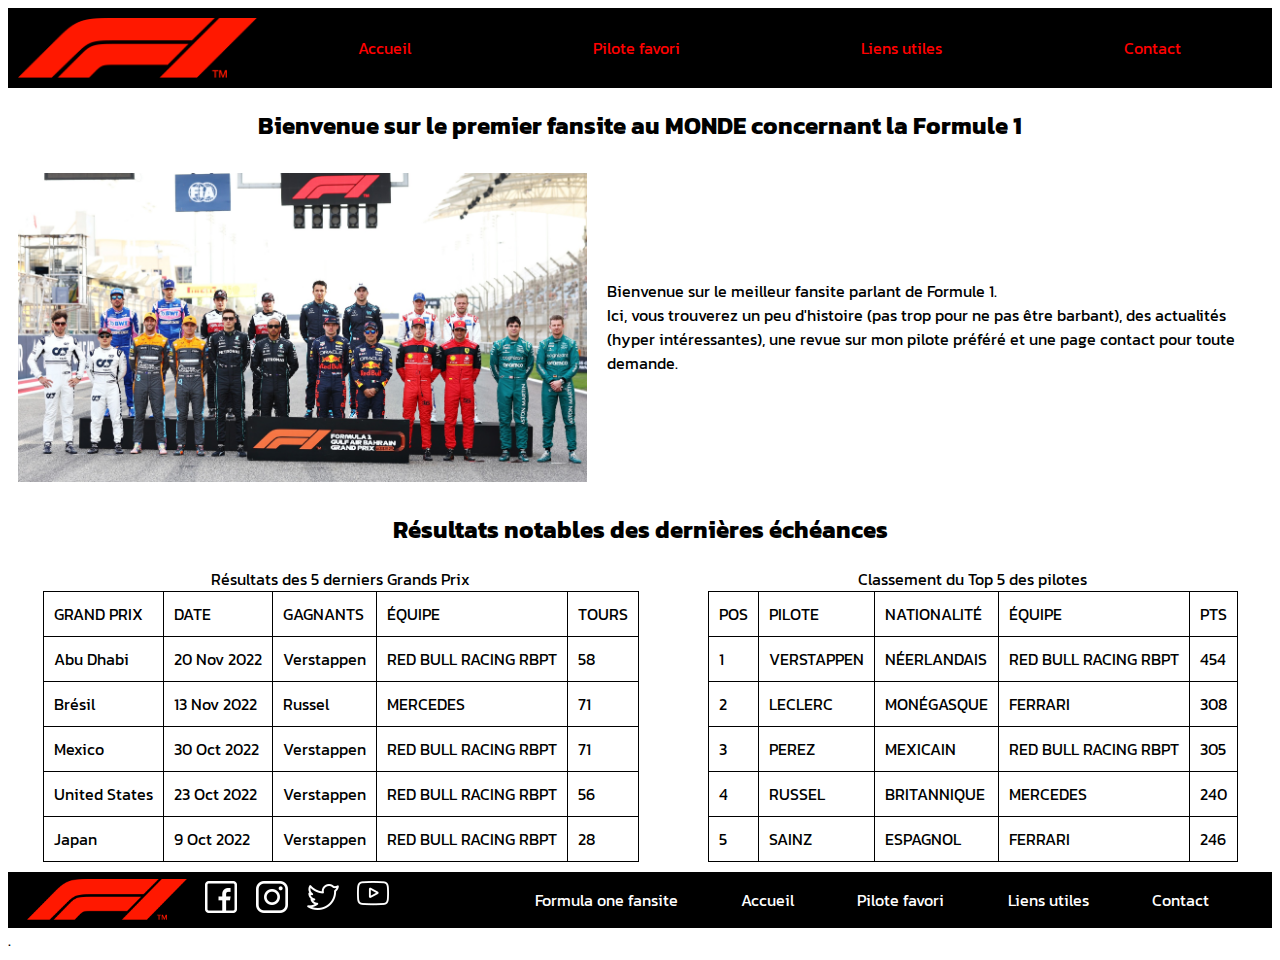
<file: index.html>
<!DOCTYPE html>
<html lang="fr">
<head>
    <meta charset="UTF-8">
    <meta http-equiv="X-UA-Compatible" content="IE=edge">
    <meta name="viewport" content="width=device-width, initial-scale=1.0">
    <link rel="stylesheet" href="./fansite.css">
    <link rel="preconnect" href="https://fonts.googleapis.com">
    <link rel="preconnect" href="https://fonts.gstatic.com" crossorigin>
    <link href="https://fonts.googleapis.com/css2?family=Poppins:wght@300;500;700&display=swap" rel="stylesheet">
    <link href="https://fonts.googleapis.com/css2?family=Kanit:ital,wght@0,100;0,200;0,300;0,400;0,500;1,100;1,200;1,300;1,400;1,500&display=swap" rel="stylesheet">
    <title>Fansite</title>
</head>
<body>
    <header>
        <img src="./images/logof1.png" alt="logoformule1">
        <nav>
            <a href="./index.html">Accueil</a>
            <a href="./favoritedriver.html">Pilote favori</a>
            <a href="./liensutiles.html">Liens utiles</a>
            <a href="./contact.html">Contact</a>
        </nav>
    </header>
    <main>
        <h2>Bienvenue sur le premier fansite au MONDE concernant la Formule 1</h2>
        <div class="intropart">
            <img src="./images/pilotesf1.png" alt="imagevoituredeformuleundansunviragelorsdungrandprix" id="imageintroductioncontent">
            <section class="introductioncontent">
                <p>Bienvenue sur le meilleur fansite parlant de Formule 1.<br>
                    Ici, vous trouverez un peu d'histoire (pas trop pour ne pas être barbant), des actualités <br> (hyper intéressantes),
                    une revue sur mon pilote préféré et une page contact pour toute demande.</p>
            </section>
        </div>
        <h2>Résultats notables des dernières échéances</h2>
    <section class="lastresults">
        <table>
            <caption>Résultats des 5 derniers Grands Prix</caption>
            <tr>
                <td>GRAND PRIX</td>
                <td>DATE</td>
                <td>GAGNANTS</td>
                <td>ÉQUIPE</td>
                <td>TOURS</td>
            </tr>
            <tr>
                <td>Abu Dhabi</td>
                <td>20 Nov 2022</td>
                <td>Verstappen</td>
                <td>RED BULL RACING RBPT</td>
                <td>58</td>
            </tr>
            <tr>
                <td>Brésil</td>
                <td>13 Nov 2022</td>
                <td>Russel</td>
                <td>MERCEDES</td>
                <td>71</td>
            </tr>
            <tr>
                <td>Mexico</td>
                <td>30 Oct 2022</td>
                <td>Verstappen</td>
                <td>RED BULL RACING RBPT</td>
                <td>71</td>
            </tr>
            <tr>
                <td>United States</td>
                <td>23 Oct 2022</td>
                <td>Verstappen</td>
                <td>RED BULL RACING RBPT</td>
                <td>56</td>
            </tr>
            <tr>
                <td>Japan</td>
                <td>9 Oct 2022</td>
                <td>Verstappen</td>
                <td>RED BULL RACING RBPT</td>
                <td>28</td>
            </tr>
        </table>
        <table>
            <caption>Classement du Top 5 des pilotes</caption>
            <tr>
                <td>POS</td>
                <td>PILOTE</td>
                <td>NATIONALITÉ</td>
                <td>ÉQUIPE</td>
                <td>PTS</td>
            </tr>
            <tr>
                <td>1</td>
                <td>VERSTAPPEN</td>
                <td>NÉERLANDAIS</td>
                <td>RED BULL RACING RBPT</td>
                <td>454</td>
            </tr>
            <tr>
                <td>2</td>
                <td>LECLERC</td>
                <td>MONÉGASQUE</td>
                <td>FERRARI</td>
                <td>308</td>
            </tr>
            <tr>
                <td>3</td>
                <td>PEREZ</td>
                <td>MEXICAIN</td>
                <td>RED BULL RACING RBPT</td>
                <td>305</td>
            </tr>
            <tr>
                <td>4</td>
                <td>RUSSEL</td>
                <td>BRITANNIQUE</td>
                <td>MERCEDES</td>
                <td>240</td>
            </tr>
            <tr>
                <td>5</td>
                <td>SAINZ</td>
                <td>ESPAGNOL</td>
                <td>FERRARI</td>
                <td>246</td>
            </tr>
        </table>
    </section>
    <footer>
        <section class="imgsocialcontent">
            <img src="./images/logof1.png" alt="logof1" class="img1">
            <a href="https://www.facebook.com/Formula1/"><img src="./images/facebook.png" alt="logofacebook"></a>
            <a href="https://www.instagram.com/f1/"><img src="./images/instagram.png" alt="logoinstagram"></a>
            <a href="https://twitter.com/F1"><img src="./images/twitter.png" alt="logotwitter"></a>
            <a href="https://www.youtube.com/c/F1/videos"><img src="./images/youtube.png" alt="logoyoutube"></a>
        </section>
        <section class="menufooter">
            <ul>
                <li><a href="#">Formula one fansite</a></li>
                <li><a href="./index.html">Accueil</a></li>
                <li><a href="./favoritedriver.html">Pilote favori</a></li>
                <li><a href="./liensutiles.html">Liens utiles</a></li>
                <li><a href="./contact.html">Contact</a></li>
            </ul>
        </section>
    </footer>.
    </main>
</body>
</html>
</file>
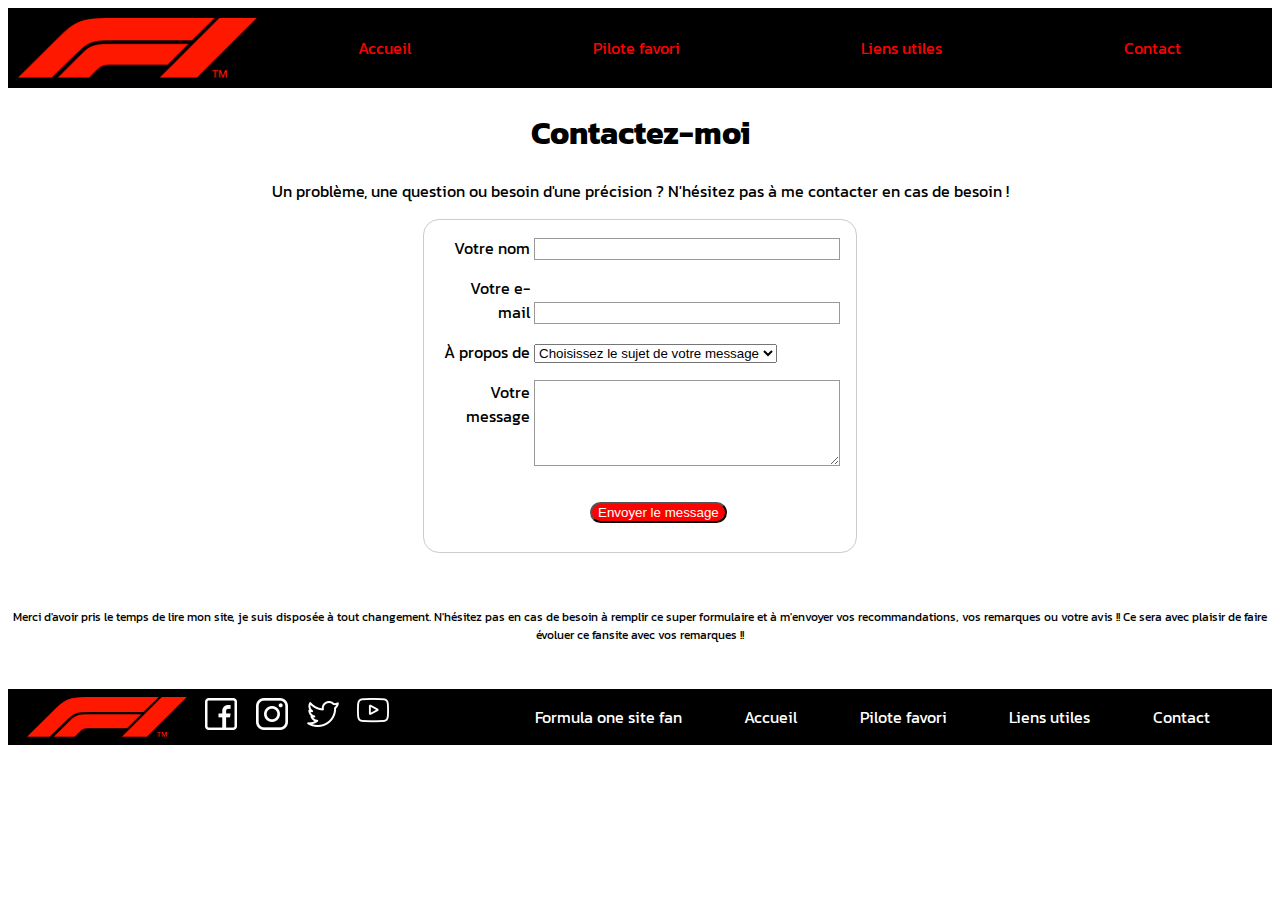
<file: contact.html>
<!DOCTYPE html>
<html lang="fr">
<head>
    <meta charset="UTF-8">
    <meta http-equiv="X-UA-Compatible" content="IE=edge">
    <meta name="viewport" content="width=device-width, initial-scale=1.0">
    <link rel="stylesheet" href="./fansite.css">
    <link rel="preconnect" href="https://fonts.googleapis.com">
    <link rel="preconnect" href="https://fonts.gstatic.com" crossorigin>
    <link href="https://fonts.googleapis.com/css2?family=Poppins:wght@300;500;700&display=swap" rel="stylesheet">
    <link href="https://fonts.googleapis.com/css2?family=Kanit:ital,wght@0,100;0,200;0,300;0,400;0,500;1,100;1,200;1,300;1,400;1,500&display=swap" rel="stylesheet">
    <title>Contact</title>
</head>
<body>
    <header>
        <img src="./images/logof1.png" alt="logoformule1">
        <nav>
            <a href="./index.html">Accueil</a>
            <a href="./favoritedriver.html">Pilote favori</a>
            <a href="./liensutiles.html">Liens utiles</a>
            <a href="./contact.html">Contact</a>
        </nav>
    </header>
    <main>
        <div class="contactezmoi">
            <h1>Contactez-moi</h1>
            <p>Un problème, une question ou besoin d'une précision ? N'hésitez pas à me contacter en cas de besoin !</p>
            <form action="/ma-page-de-traitement" method="post">
            <div>
                <label for="nom">Votre nom</label>
                <input type="text" name="user_name" id="name">
            </div>
            <div>
                <label for="mail">Votre e-mail</label>
                <input type="email" name="user_mail" id="email">
            </div>
            <div>
                <label for="sujet">À propos de </label>
                <select name="sujet" id="sujet" required>
                    <option value="">Choisissez le sujet de votre message</option>
                    <option value="">Problème avec une section du site</option>
                    <option value="">Question à propos du contenu</option>
                    <option value="">Autre</option>
                </select>
            </div>
            <div>
                <label for="message">Votre message</label>
                <textarea name="user_message" id="msg"></textarea>
            </div>
            <div class="button">
                <button type="submit">Envoyer le message</button>
            </div>
            </form>
        </div>
        <section class="festivitemax">
            <p>Merci d'avoir pris le temps de lire mon site, je suis disposée à tout changement. N'hésitez pas en cas de besoin à remplir ce super
                formulaire et à m'envoyer vos recommandations, vos remarques ou votre avis !! Ce sera avec plaisir de faire évoluer ce fansite avec
                vos remarques !!</p>
        </section>
    </main>
    <footer>
        <section class="imgsocialcontent">
            <img src="./images/logof1.png" alt="logof1" class="img1">
            <a href="https://www.facebook.com/Formula1/"><img src="./images/facebook.png" alt="logofacebook"></a>
            <a href="https://www.instagram.com/f1/"><img src="./images/instagram.png" alt="logoinstagram"></a>
            <a href="https://twitter.com/F1"><img src="./images/twitter.png" alt="logotwitter"></a>
            <a href="https://www.youtube.com/c/F1/videos"><img src="./images/youtube.png" alt="logoyoutube"></a>
        </section>
        <section class="menufooter">
            <ul>
                <li><a href="#">Formula one site fan</a></li>
                <li><a href="./index.html">Accueil</a></li>
                <li><a href="./favoritedriver.html">Pilote favori</a></li>
                <li><a href="./liensutiles.html">Liens utiles</a></li>
                <li><a href="./contact.html">Contact</a></li>
            </ul>
        </section>
    </footer>
</body>
</html>
</file>
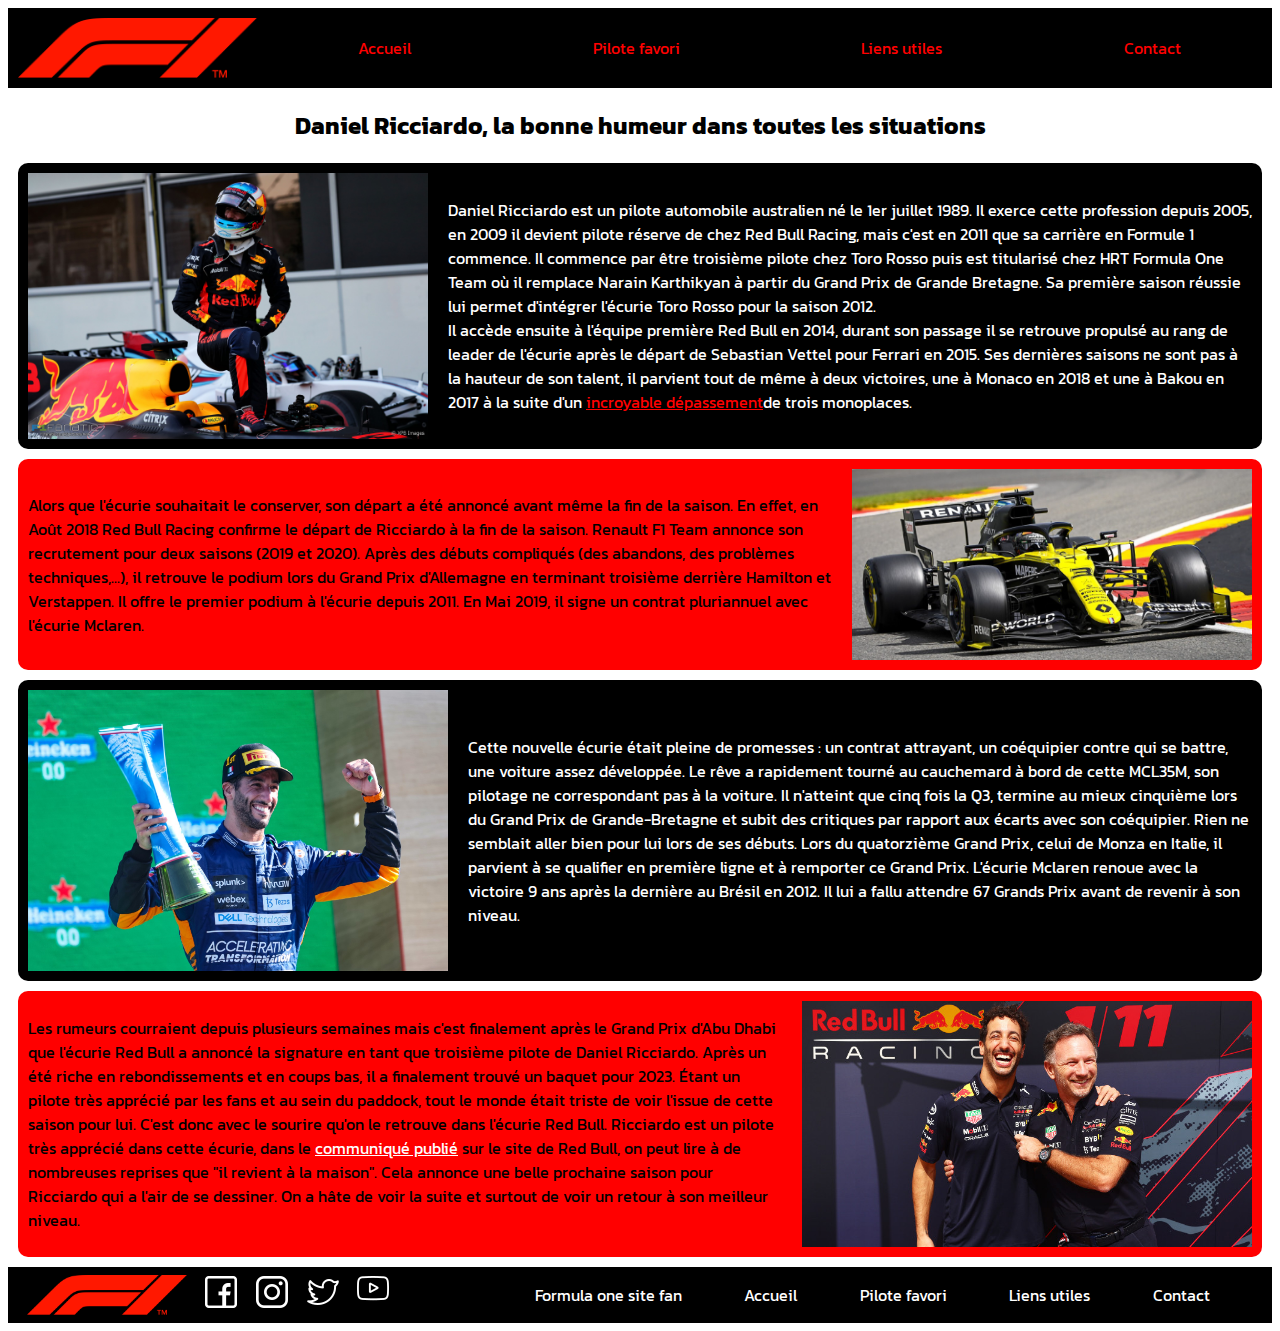
<file: favoritedriver.html>
<!DOCTYPE html>
<html lang="fr">
<head>
    <meta charset="UTF-8">
    <meta http-equiv="X-UA-Compatible" content="IE=edge">
    <meta name="viewport" content="width=device-width, initial-scale=1.0">
    <link rel="stylesheet" href="./fansite.css">
    <link rel="preconnect" href="https://fonts.googleapis.com">
    <link rel="preconnect" href="https://fonts.gstatic.com" crossorigin>
    <link href="https://fonts.googleapis.com/css2?family=Poppins:wght@300;500;700&display=swap" rel="stylesheet">
    <link href="https://fonts.googleapis.com/css2?family=Kanit:ital,wght@0,100;0,200;0,300;0,400;0,500;1,100;1,200;1,300;1,400;1,500&display=swap" rel="stylesheet">

    <title>Pilote préféré</title>
</head>
<body>
    <header>
        <img src="./images/logof1.png" alt="logoformule1">
        <nav>
            <a href="./index.html">Accueil</a>
            <a href="./favoritedriver.html">Pilote favori</a>
            <a href="./liensutiles.html">Liens utiles</a>
            <a href="./contact.html">Contact</a>
        </nav>
    </header>
    <h2>Daniel Ricciardo, la bonne humeur dans toutes les situations</h2>
    <main class="main2">
        <section class="rightcontentintroduction">
            <img src="./images/danielricciardobakou2017.jpg" alt="danielricciardolorsdesavictoireabakouen2017" class="dr3bakou2017">
            <p>Daniel Ricciardo est un pilote automobile australien né le 1er juillet 1989.
                Il exerce cette profession depuis 2005, en 2009 il devient pilote réserve de chez Red Bull Racing, mais c'est en 2011 que sa 
                carrière en Formule 1 commence. Il commence par être troisième pilote chez Toro Rosso puis est titularisé chez HRT Formula One 
                Team où il remplace Narain Karthikyan à partir du Grand Prix de Grande Bretagne. Sa première saison réussie lui permet d'intégrer
                l'écurie Toro Rosso pour la saison 2012.<br>Il accède ensuite à l'équipe première Red Bull en 2014, durant son passage il se retrouve 
                propulsé au rang de leader de l'écurie après le départ de Sebastian Vettel pour Ferrari en 2015. Ses dernières saisons ne sont pas à
                la hauteur de son talent, il parvient tout de même à deux victoires, une à Monaco en 2018 et une à Bakou en 2017 à la suite d'un 
                 <a href="https://www.youtube.com/watch?v=WoVE4H807hI&ab_channel=FORMULA1"> incroyable dépassement</a>de trois monoplaces.</p>
        
        </section>
        <section class="leftcontentintroduction">
            <p>Alors que l'écurie souhaitait le conserver, son départ a été annoncé avant même la fin de la saison. En effet, en Août 2018 Red Bull
                Racing confirme le départ de Ricciardo à la fin de la saison. Renault F1 Team annonce son recrutement pour deux saisons (2019 et 2020).
                Après des débuts compliqués (des abandons, des problèmes techniques,...), il retrouve le podium lors du Grand Prix d'Allemagne en terminant
                troisième derrière Hamilton et Verstappen. Il offre le premier podium à l'écurie depuis 2011. En Mai 2019, il signe un contrat pluriannuel
                avec l'écurie Mclaren.</p>
            <img src="./images/danielricciardorenault.png" alt="danielricciardodanssavoitureaveclecurierenault" class="dr3renault">
        </section>
        <section class="endcontentintroduction">
            <img src="./images/danielricciardomonza2021.jpg" alt="danielricciardo" class="dr3monza2021">
            <p>Cette nouvelle écurie était pleine de promesses : un contrat attrayant, un coéquipier contre qui se battre, une voiture assez développée.
                Le rêve a rapidement tourné au cauchemard à bord de cette MCL35M, son pilotage ne correspondant pas à la voiture. Il n'atteint que cinq fois la Q3, 
                termine au mieux cinquième lors du Grand Prix de Grande-Bretagne et subit des critiques par rapport aux écarts avec son coéquipier. Rien ne semblait
                aller bien pour lui lors de ses débuts. Lors du quatorzième Grand Prix, celui de Monza en Italie, il parvient à se qualifier en première ligne et à 
                remporter ce Grand Prix. L'écurie Mclaren renoue avec la victoire 9 ans après la dernière au Brésil en 2012. Il lui a fallu attendre 67 Grands Prix
                avant de revenir à son niveau.</p>
        </section>
        <section class="endbiscontentintroduction">
            <p>Les rumeurs courraient depuis plusieurs semaines mais c'est finalement après le Grand Prix d'Abu Dhabi que l'écurie Red Bull a annoncé la signature 
                en tant que troisième pilote de Daniel Ricciardo. Après un été riche en rebondissements et en coups bas, il a finalement trouvé un baquet pour 2023.
                Étant un pilote très apprécié par les fans et au sein du paddock, tout le monde était triste de voir l'issue de cette saison pour lui. C'est donc avec
                le sourire qu'on le retrouve dans l'écurie Red Bull. Ricciardo est un pilote très apprécié dans cette écurie, dans le 
                <a href="https://www.redbullracing.com/int-en/daniel-ricciardo-announcement"> communiqué publié</a> sur le site de Red Bull, on peut lire à de nombreuses
                reprises que "il revient à la maison". Cela annonce une belle prochaine saison pour Ricciardo qui a l'air de se dessiner. On a hâte de voir la suite et 
                surtout de voir un retour à son meilleur niveau.</p>
            <img src="./images/danielricciardoredbull2023.jpg" alt="danielricciardoavecledirecteurdel'équipeRedBullRacing" class="dr3redbull2023">
        </section>
    </main>
    <footer>
        <section class="imgsocialcontent">
            <img src="./images/logof1.png" alt="logof1" class="img1">
            <a href="https://www.facebook.com/Formula1/"><img src="./images/facebook.png" alt="logofacebook"></a>
            <a href="https://www.instagram.com/f1/"><img src="./images/instagram.png" alt="logoinstagram"></a>
            <a href="https://twitter.com/F1"><img src="./images/twitter.png" alt="logotwitter"></a>
            <a href="https://www.youtube.com/c/F1/videos"><img src="./images/youtube.png" alt="logoyoutube"></a>
        </section>
        <section class="menufooter">
            <ul>
                <li><a href="#">Formula one site fan</a></li>
                <li><a href="./index.html">Accueil</a></li>
                <li><a href="./favoritedriver.html">Pilote favori</a></li>
                <li><a href="./liensutiles.html">Liens utiles</a></li>
                <li><a href="./contact.html">Contact</a></li>
            </ul>
        </section>
    </footer>
</body>
</html>
</file>
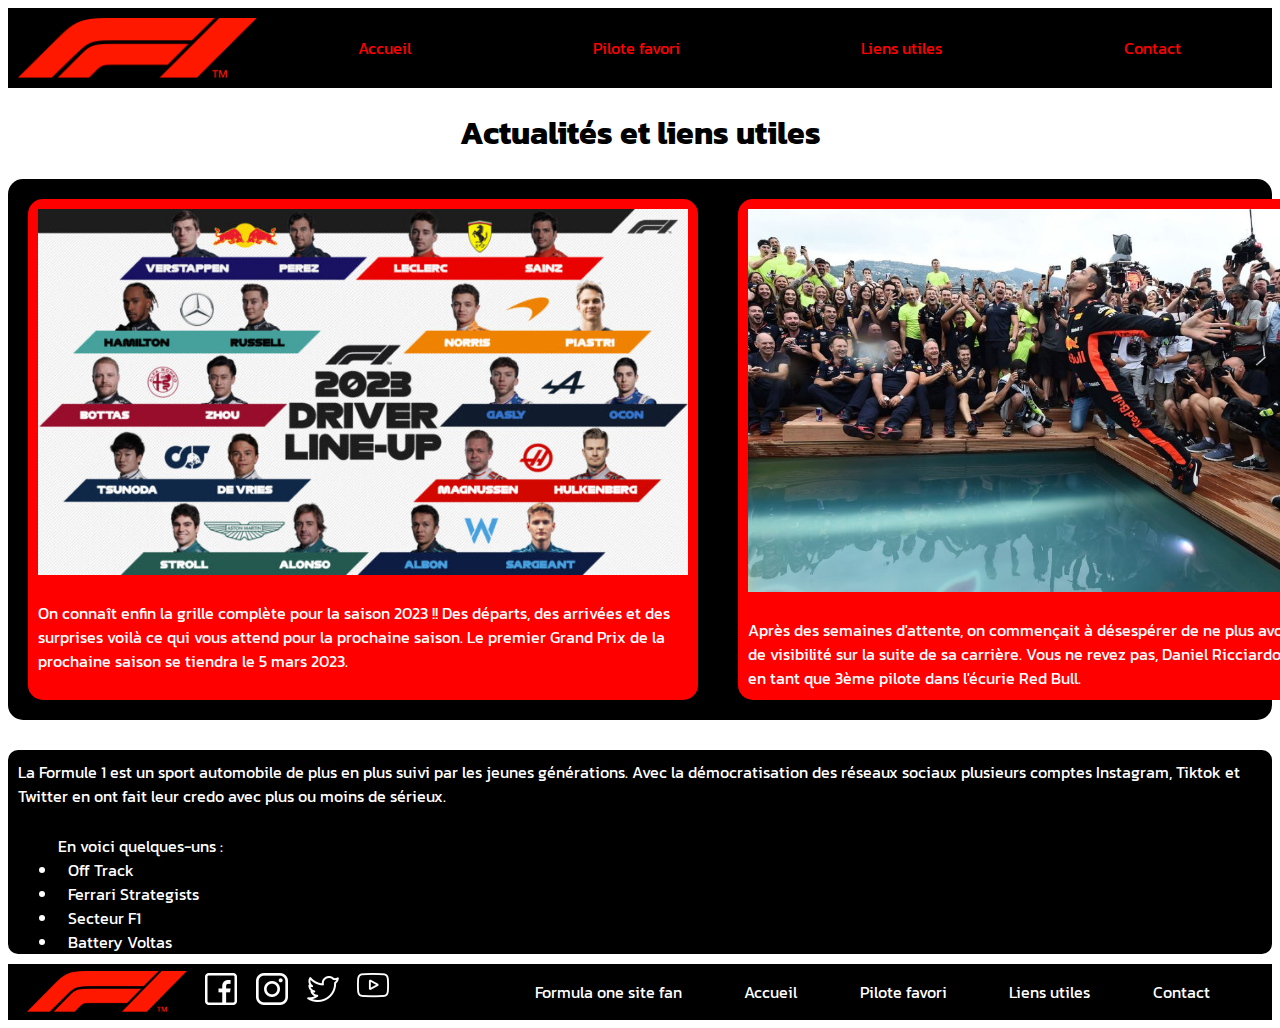
<file: liensutiles.html>
<!DOCTYPE html>
<html lang="fr">
<head>
    <meta charset="UTF-8">
    <meta http-equiv="X-UA-Compatible" content="IE=edge">
    <meta name="viewport" content="width=device-width, initial-scale=1.0">
    <link rel="stylesheet" href="./fansite.css">
    <link rel="preconnect" href="https://fonts.googleapis.com">
    <link rel="preconnect" href="https://fonts.gstatic.com" crossorigin>
    <link href="https://fonts.googleapis.com/css2?family=Poppins:wght@300;500;700&display=swap" rel="stylesheet">
    <link href="https://fonts.googleapis.com/css2?family=Kanit:ital,wght@0,100;0,200;0,300;0,400;0,500;1,100;1,200;1,300;1,400;1,500&display=swap" rel="stylesheet">
    <title>Liens utiles</title>
</head>
<body>
    <header>
        <img src="./images/logof1.png" alt="logoformule1">
        <nav>
            <a href="./index.html">Accueil</a>
            <a href="./favoritedriver.html">Pilote favori</a>
            <a href="./liensutiles.html">Liens utiles</a>
            <a href="./contact.html">Contact</a>
        </nav>
    </header>
    <main class="liensutiles">
        <h1 class="t1liensutiles">Actualités et liens utiles</h1>
        <section class="newsutiles">
            <article class="lineup">
                <img src="./images/f1lineup2023.jpeg" alt="lineup2023formuleun">
                <p>On connaît enfin la grille complète pour la saison 2023 !! Des départs, des arrivées et des surprises voilà ce qui vous attend pour
                    la prochaine saison. Le premier Grand Prix de la prochaine saison se tiendra le 5 mars 2023.</p>
            </article>
            <article class="ricciardo2023">
                <img src="./images/ricciardo2023news.jpg" alt="ricciardodanslapiscinelorsdugpdemonaco">
                <p>Après des semaines d'attente, on commençait à désespérer de ne plus avoir de nouvelles ou de visibilité sur la suite de sa carrière.
                    Vous ne revez pas, Daniel Ricciardo a obtenu une place en tant que 3ème pilote dans l'écurie Red Bull.</p>
            </article>
        </section>
        <section class="liensrs">
            <p>La Formule 1 est un sport automobile de plus en plus suivi par les jeunes générations. Avec la démocratisation des réseaux sociaux
                plusieurs comptes Instagram, Tiktok et Twitter en ont fait leur credo avec plus ou moins de sérieux.</p>
                <ul class="rs1">En voici quelques-uns :
                    <li><a href="https://twitter.com/OffTrack_FR?ref_src=twsrc%5Egoogle%7Ctwcamp%5Eserp%7Ctwgr%5Eauthor">Off Track</a></li>
                    <li><a href="https://twitter.com/FerrariStrat?ref_src=twsrc%5Egoogle%7Ctwcamp%5Eserp%7Ctwgr%5Eauthor">Ferrari Strategists</a></li>
                    <li><a href="https://twitter.com/Secteur_F1?ref_src=twsrc%5Egoogle%7Ctwcamp%5Eserp%7Ctwgr%5Eauthor">Secteur F1</a></li>
                    <li><a href="https://twitter.com/BatteryVoltas?ref_src=twsrc%5Egoogle%7Ctwcamp%5Eserp%7Ctwgr%5Eauthor">Battery Voltas</a></li>
                </ul>
        </section>
    </main>
    <footer>
        <section class="imgsocialcontent">
            <img src="./images/logof1.png" alt="logof1" class="img1">
            <a href="https://www.facebook.com/Formula1/"><img src="./images/facebook.png" alt="logofacebook"></a>
            <a href="https://www.instagram.com/f1/"><img src="./images/instagram.png" alt="logoinstagram"></a>
            <a href="https://twitter.com/F1"><img src="./images/twitter.png" alt="logotwitter"></a>
            <a href="https://www.youtube.com/c/F1/videos"><img src="./images/youtube.png" alt="logoyoutube"></a>
        </section>
        <section class="menufooter">
            <ul>
                <li><a href="#">Formula one site fan</a></li>
                <li><a href="./index.html">Accueil</a></li>
                <li><a href="./favoritedriver.html">Pilote favori</a></li>
                <li><a href="./liensutiles.html">Liens utiles</a></li>
                <li><a href="./contact.html">Contact</a></li>
            </ul>
        </section>
    </footer>
</body>
</html>
</file>
<file: fansite.css>
/* page accueil */

body {
    font-family: 'Kanit', sans-serif;
}

header {
    display: flex;
    flex-direction: row;
    align-items: center;
    background-color: black;
    width: 100%;
    z-index: 1;
}

header img {
    height: 60px;
    z-index: 10;
    padding: 10px;
    background-color: black;
}

nav {
    display: flex;
    flex-direction: row;
    justify-content: space-around;
    align-items: flex-end;
    list-style-type: none;
    width: 80%;
}

header a {
    display: block;
    text-decoration: none;
    padding: 10px;
    border-radius: 8px;
    color: red;
    transition: .3s;
}

header a:hover {
    background-color: white;
}

#imageintroductioncontent {
    width: 45%;
    margin: 10px 10px 10px 10px;
}

h2 {
    text-align: center;
}

.intropart {
    display: flex;
    align-items: center;
}

.introductioncontent {
    margin: 10px 10px 10px 10px;
}

footer {
    display: flex;
    background-color: black;
}

.menufooter a {
    color: white;
    text-decoration: none;
}

.menufooter {
    display: inline-block
}

.img1 {
    width: 40%;
}

footer ul {
    display: flex;
    flex-direction: row;
    width: 800px;
    justify-content: space-evenly;
    text-decoration: none;
}

.imgsocialcontent {
    display: flex;
    flex-direction: row;
    width: 400px;
    justify-content: space-evenly;
    align-items: center;

}

footer {
    display: flex;
    justify-content: space-between;
}

.lastresults {
    display: flex;
    flex-direction: row;
    justify-content: space-around;
    margin-bottom: 10px;
}

table {
    border-collapse: collapse;  
}

th, td {
    border: 1px solid black;
    padding: 10px;
}

/* page pilote favori */
.main2 p {
    margin: 0;
}

.rightcontentintroduction {
    display: flex;
    align-items: center;
    background-color: black;
    border-radius: 10px;
    margin: 10px 10px 10px 10px;
}

.rightcontentintroduction p {
    color: white;
    margin: 10px 10px 10px 10px;
}

.leftcontentintroduction {
    display: flex;
    align-items: center;
    background-color: red;
    border-radius: 10px;
    margin: 10px 10px 10px 10px;
}

.leftcontentintroduction p {
    margin: 10px 10px 10px 10px;
}

.rightcontentintroduction p > a {
    text-decoration-color: red;
    color: red;
}

.dr3bakou2017 {
   width: 400px; 
   margin: 10px 10px 10px 10px;
}

.endcontentintroduction {
    display: flex;
    align-items: center;
    background-color: black;
    border-radius: 10px;
    margin: 10px 10px 10px 10px;
}

.endcontentintroduction p {
    color: white;
    margin: 10px 10px 10px 10px;
}

.dr3renault {
    width: 400px;
    margin: 10px 10px 10px 10px;
}

.dr3monza2021 {
    width: 420px;
    margin: 10px 10px 10px 10px;
}

.endbiscontentintroduction {
    display: flex;
    align-items: center;
    background-color: red;
    border-radius: 10px;
    margin: 10px 10px 10px 10px;
}

.dr3redbull2023 {
    width: 450px;
    margin: 10px 10px 10px 10px;
}

.endbiscontentintroduction p {
    margin: 10px 10px 10px 10px;
}

.endbiscontentintroduction p > a {
    text-decoration-color: white;
    color: white;
}

/* page contact */

.contactezmoi {
    margin-bottom: 20px;
}

.contactezmoi h1 {
    text-align: center;
}

.contactezmoi p {
    text-align: center;
}

form {
    margin: 0 auto;
    width: 400px;
    height: 300px;
    padding: 1em;
    border: 1px solid #CCC;
    border-radius: 1em;
}

form div + div {
    margin-top: 1em;
}

label {
    display: inline-block;
    width: 90px;
    text-align: right;
}
 
input, textarea {
    font: 1em sans-serif;
    width: 300px;
    box-sizing: 1px solid #999;
    border: 1px solid #999;
}

input:focus, textarea:focus {
    border-color: #000;
}

textarea {
    vertical-align: top;
    height: 5em;
}

.button {
    padding-left: 90px;
}

button {
    margin-left: 60px;
    background-color: red;
    color: white;
    border-radius: 15px;
    margin-top: 20px;
}

.festivitemax p {
    text-align: center;
    font-size: 12px;
}

.festivitemax {
    margin-bottom: 45px;
    margin-top: 55px;
}

/* page liens utiles */

.t1liensutiles {
   text-align: center; 
}

.newsutiles {
    display: flex;
    background-color: black;
    margin-bottom: 30px;
    border-radius: 15px;
}

.lineup {
    background-color: red;
    margin: 20px 20px 20px 20px;
    border-radius: 15px;
}

.lineup img {
    width: 650px;
    margin: 10px 10px 10px 10px;
}

.lineup p {
    color: white;
    margin: 10px 10px 10px 10px;
}

.ricciardo2023 {
    background-color: red;
    margin: 20px 20px 20px 20px;
    border-radius: 15px;
}

.ricciardo2023 img {
    width: 680px;
    margin: 10px 10px 10px 10px;
}

.ricciardo2023 p {
    color: white;
    margin: 10px 10px 10px 10px;
}

.liensrs {
    background-color: black;
    border-radius: 10px;
}

.liensrs a {
    text-decoration: none;
    color: white;
    margin: 10px 10px 10px 10px;
    text-align: center;
}

.liensrs p {
    color: white;
    padding: 10px 10px 10px 10px;
}

.liensrs ul {
    color: white;
    margin: 10px 10px 10px 10px;
}
</file>
